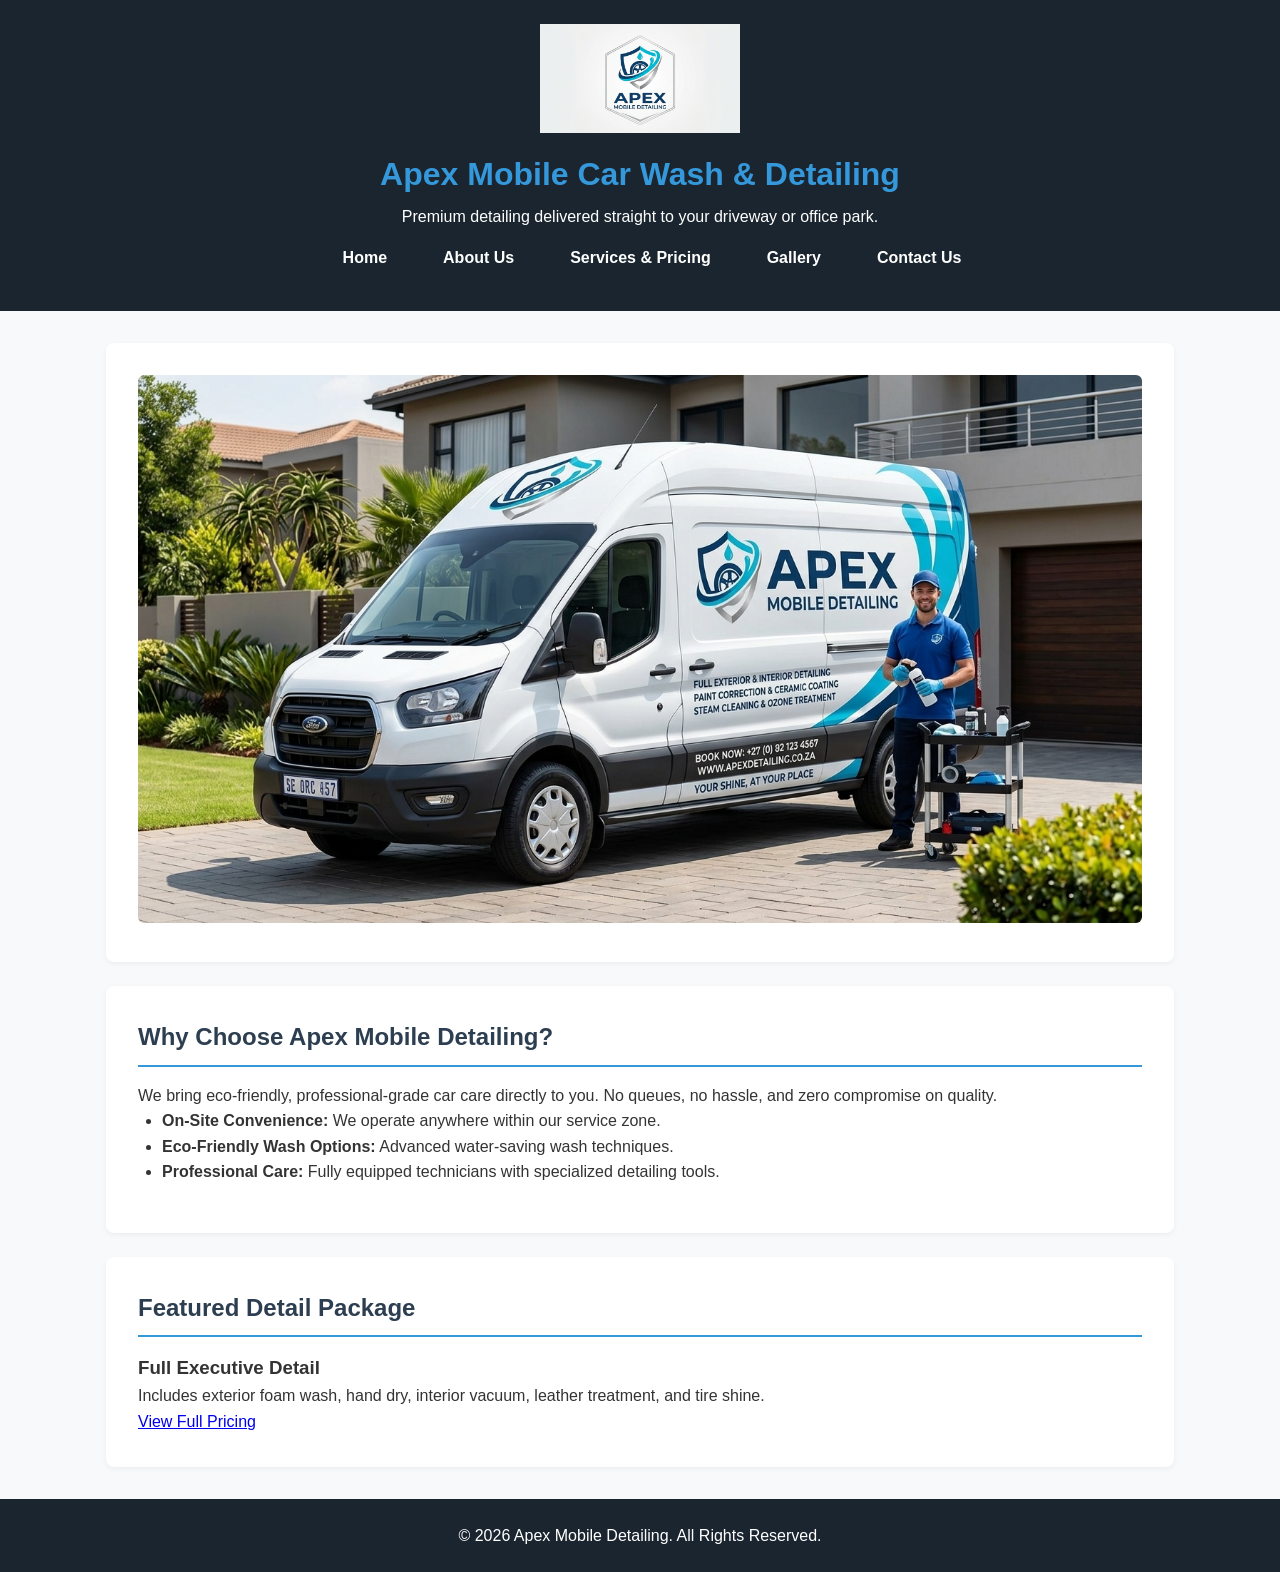
<file: index.html>
<!DOCTYPE html>
<html lang="en">
<head>
    <meta charset="UTF-8">
    <meta name="viewport" content="width=device-width, initial-scale=1.0">
    <title>Apex Mobile Detailing | Home</title>
    <link rel="stylesheet" href="style.css">
</head>
<body>
  <header>
        <!-- The logo now points to your local file in the _images folder -->
        <img src="_images/logo.png" alt="Apex Mobile Detailing Logo" class="site-logo">
        <h1>Apex Mobile Car Wash & Detailing</h1>
        <p>Premium detailing delivered straight to your driveway or office park.</p>
        <nav>
            <ul>
                <li><a href="index.html">Home</a></li>
                <li><a href="about.html">About Us</a></li>
                <li><a href="products_services.html">Services & Pricing</a></li>
                <li><a href="gallery.html">Gallery</a></li>
                <li><a href="contact.html">Contact Us</a></li>
            </ul>
        </nav>
    </header>
    
    <main>
        <section>
    <img src="_images/hero.png" alt="Executive Foam Wash" width="100%">
        </section>
        <section>
            <h2>Why Choose Apex Mobile Detailing?</h2>
            <p>We bring eco-friendly, professional-grade car care directly to you. No queues, no hassle, and zero compromise on quality.</p>
            <ul>
                <li><strong>On-Site Convenience:</strong> We operate anywhere within our service zone.</li>
                <li><strong>Eco-Friendly Wash Options:</strong> Advanced water-saving wash techniques.</li>
                <li><strong>Professional Care:</strong> Fully equipped technicians with specialized detailing tools.</li>
            </ul>
        </section>

        <section>
            <h2>Featured Detail Package</h2>
            <article>
                <h3>Full Executive Detail</h3>
                <p>Includes exterior foam wash, hand dry, interior vacuum, leather treatment, and tire shine.</p>
                <p><a href="products_services.html">View Full Pricing</a></p>
            </article>
        </section>
    </main>

    <footer>
        <p>&copy; 2026 Apex Mobile Detailing. All Rights Reserved.</p>
    </footer>
</body>
</html>
</file>
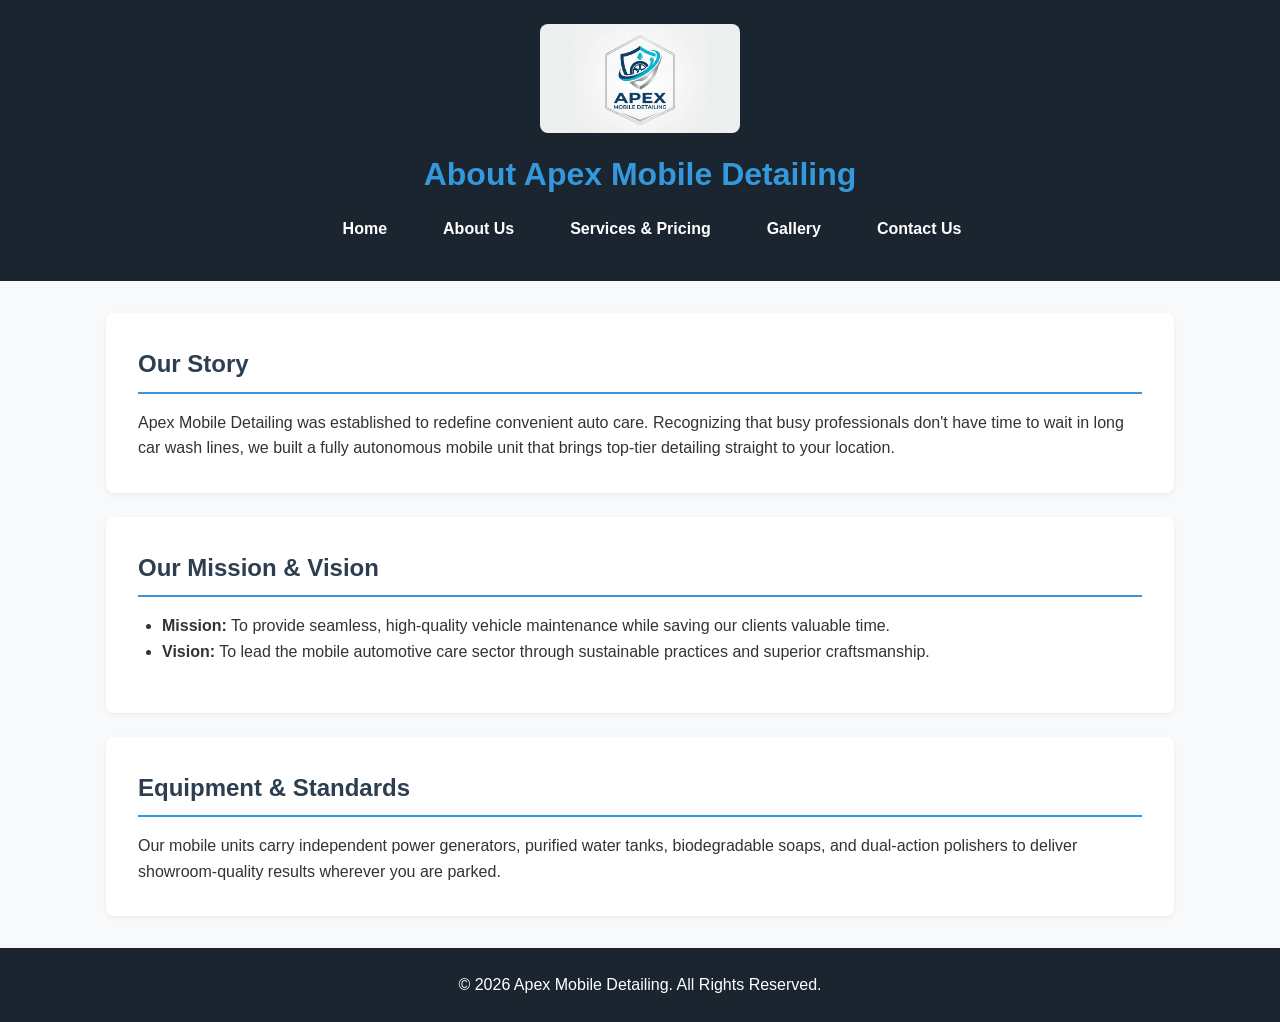
<file: about.html>
<!DOCTYPE html>
<html lang="en">
<head>
    <meta charset="UTF-8">
    <meta name="viewport" content="width=device-width, initial-scale=1.0">
    <title>Apex Mobile Detailing | About Us</title>
    <link rel="stylesheet" href="style.css">
</head>
<body>
    <header>
        <img src="_images/logo.png" alt="Apex Mobile Detailing Logo" width="200">
        <h1>About Apex Mobile Detailing</h1>
        <nav>
            <ul>
                <li><a href="index.html">Home</a></li>
                <li><a href="about.html">About Us</a></li>
                <li><a href="products_services.html">Services & Pricing</a></li>
                <li><a href="gallery.html">Gallery</a></li>
                <li><a href="contact.html">Contact Us</a></li>
            </ul>
        </nav>
    </header>

    <main>
        <section>
            <h2>Our Story</h2>
            <p>Apex Mobile Detailing was established to redefine convenient auto care. Recognizing that busy professionals don't have time to wait in long car wash lines, we built a fully autonomous mobile unit that brings top-tier detailing straight to your location.</p>
        </section>

        <section>
            <h2>Our Mission & Vision</h2>
            <ul>
                <li><strong>Mission:</strong> To provide seamless, high-quality vehicle maintenance while saving our clients valuable time.</li>
                <li><strong>Vision:</strong> To lead the mobile automotive care sector through sustainable practices and superior craftsmanship.</li>
            </ul>
        </section>

        <section>
            <h2>Equipment & Standards</h2>
            <p>Our mobile units carry independent power generators, purified water tanks, biodegradable soaps, and dual-action polishers to deliver showroom-quality results wherever you are parked.</p>
        </section>
    </main>

    <footer>
        <p>&copy; 2026 Apex Mobile Detailing. All Rights Reserved.</p>
    </footer>
</body>
</html>
</file>
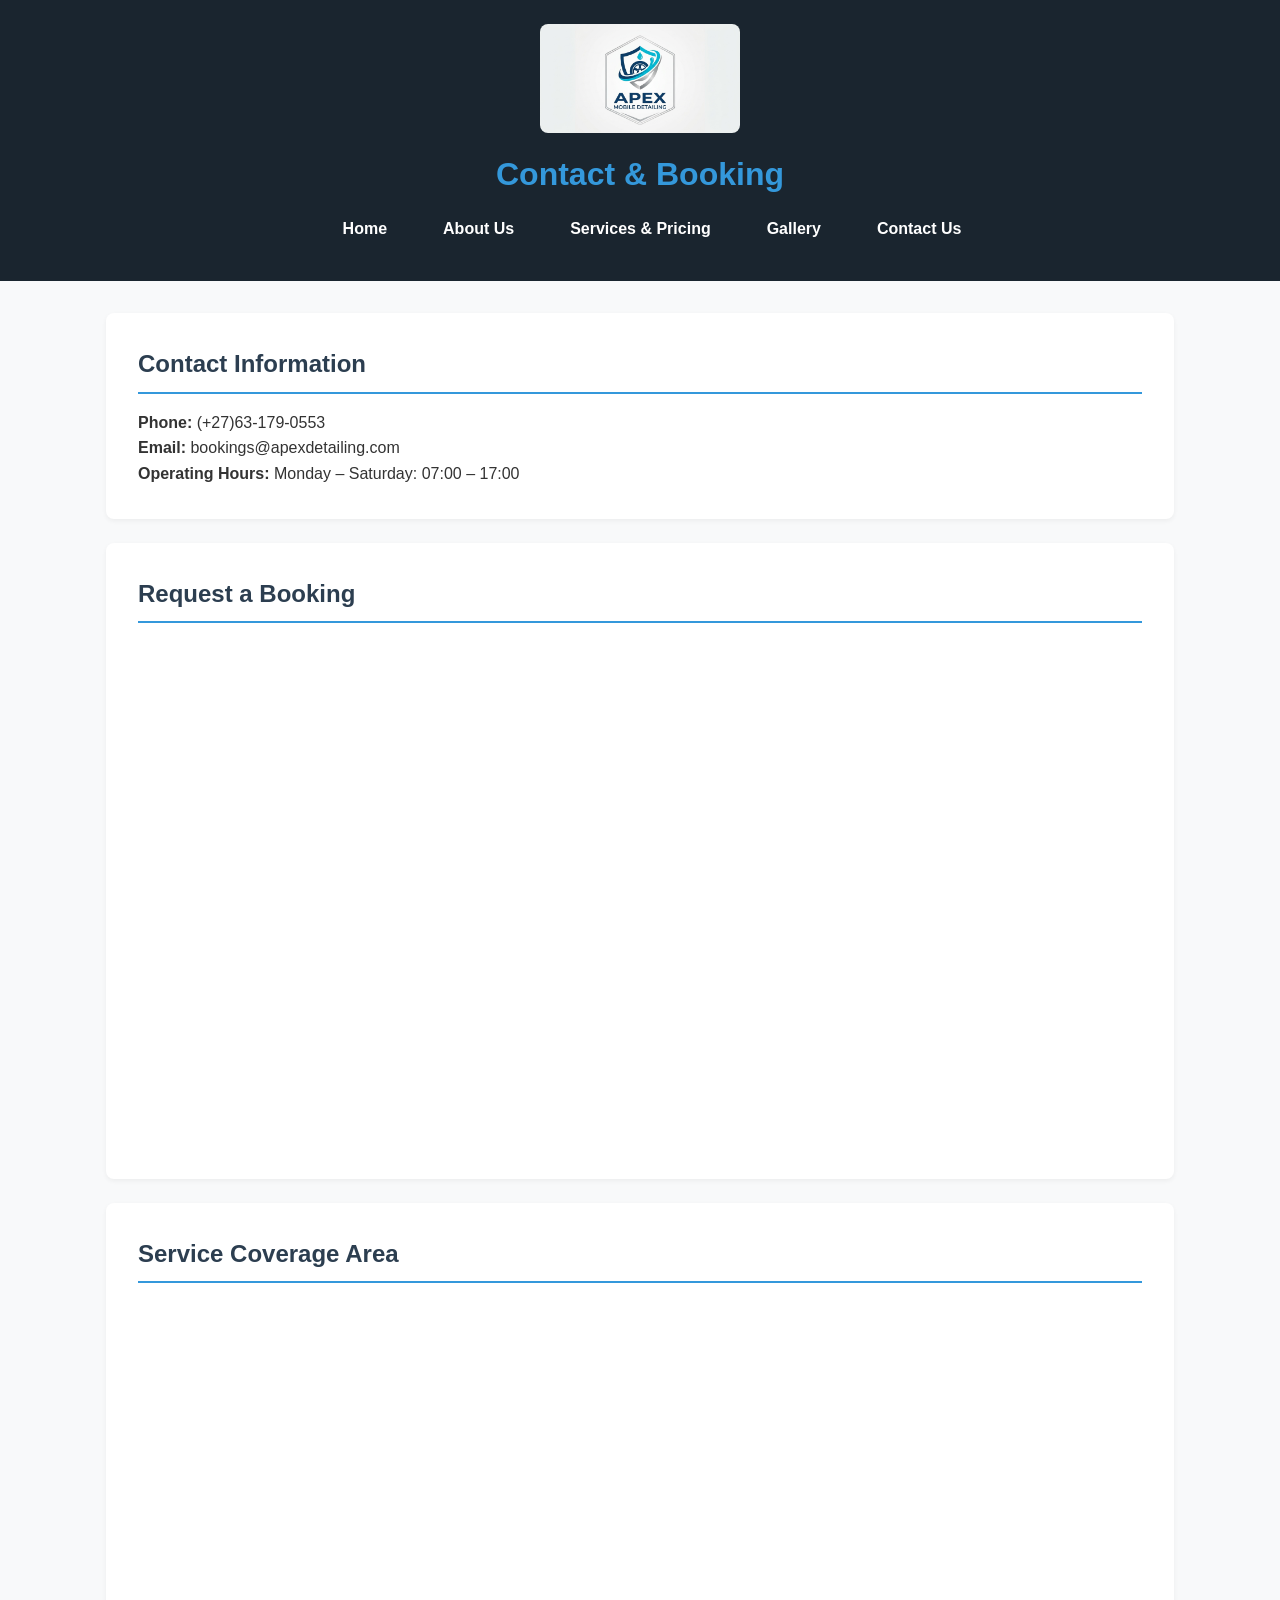
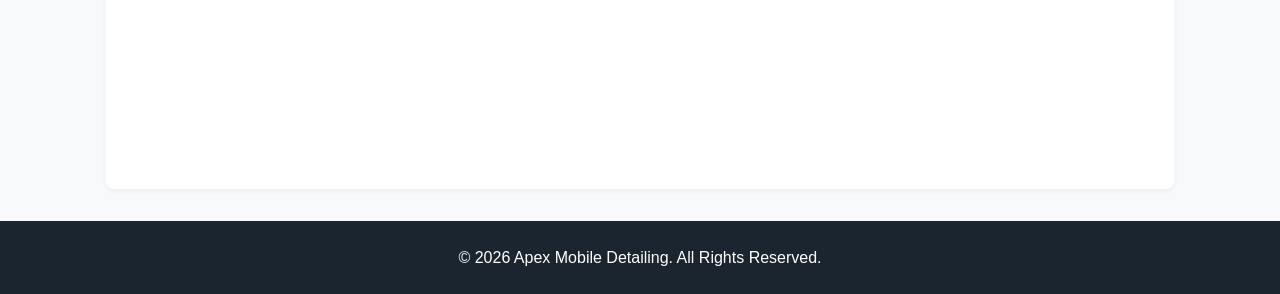
<file: contact.html>
<!DOCTYPE html>
<html lang="en">
<head>
    <meta charset="UTF-8">
    <meta name="viewport" content="width=device-width, initial-scale=1.0">
    <title>Apex Mobile Detailing | Contact Us</title>
    <link rel="stylesheet" href="style.css">
</head>
<body>
    <header>
        <img src="_images/logo.png" alt="Apex Mobile Detailing Logo" width="200">
        <h1>Contact & Booking</h1>
        <nav>
            <ul>
                <li><a href="index.html">Home</a></li>
                <li><a href="about.html">About Us</a></li>
                <li><a href="products_services.html">Services & Pricing</a></li>
                <li><a href="gallery.html">Gallery</a></li>
                <li><a href="contact.html">Contact Us</a></li>
            </ul>
        </nav>
    </header>

    <main>
        <section>
            <h2>Contact Information</h2>
            <p><strong>Phone:</strong> (+27)63-179-0553</p>
            <p><strong>Email:</strong> bookings@apexdetailing.com</p>
            <p><strong>Operating Hours:</strong> Monday – Saturday: 07:00 – 17:00</p>
        </section>

        <section>
            <h2>Request a Booking</h2>
            <iframe 
                src="https://docs.google.com/forms/d/e/1FAIpQLSc_EXAMPLE/viewform?embedded=true" 
                width="640" 
                height="500" 
                frameborder="0" 
                marginheight="0" 
                marginwidth="0">
                Loading booking form...
            </iframe>
        </section>

        <section>
            <h2>Service Coverage Area</h2>
            <iframe 
                src="https://www.google.com/maps/embed?pb=!1m18!1m12!1m3!1d10000!2d28.18!3d-25.74!2m3!1f0!2f0!3f0!3m2!1i1024!2i768!4f13.1!3m3!1m2!1s0x0%3A0x0!2zMjXCsDQ0JzI0LjAiUyAyOMKwMTAnNDguMCJF!5e0!3m2!1sen!2sza!4v1620000000000" 
                width="600" 
                height="450" 
                style="border:0;" 
                allowfullscreen="" 
                loading="lazy">
            </iframe>
        </section>
    </main>

    <footer>
        <p>&copy; 2026 Apex Mobile Detailing. All Rights Reserved.</p>
    </footer>
</body>
</html>
</file>
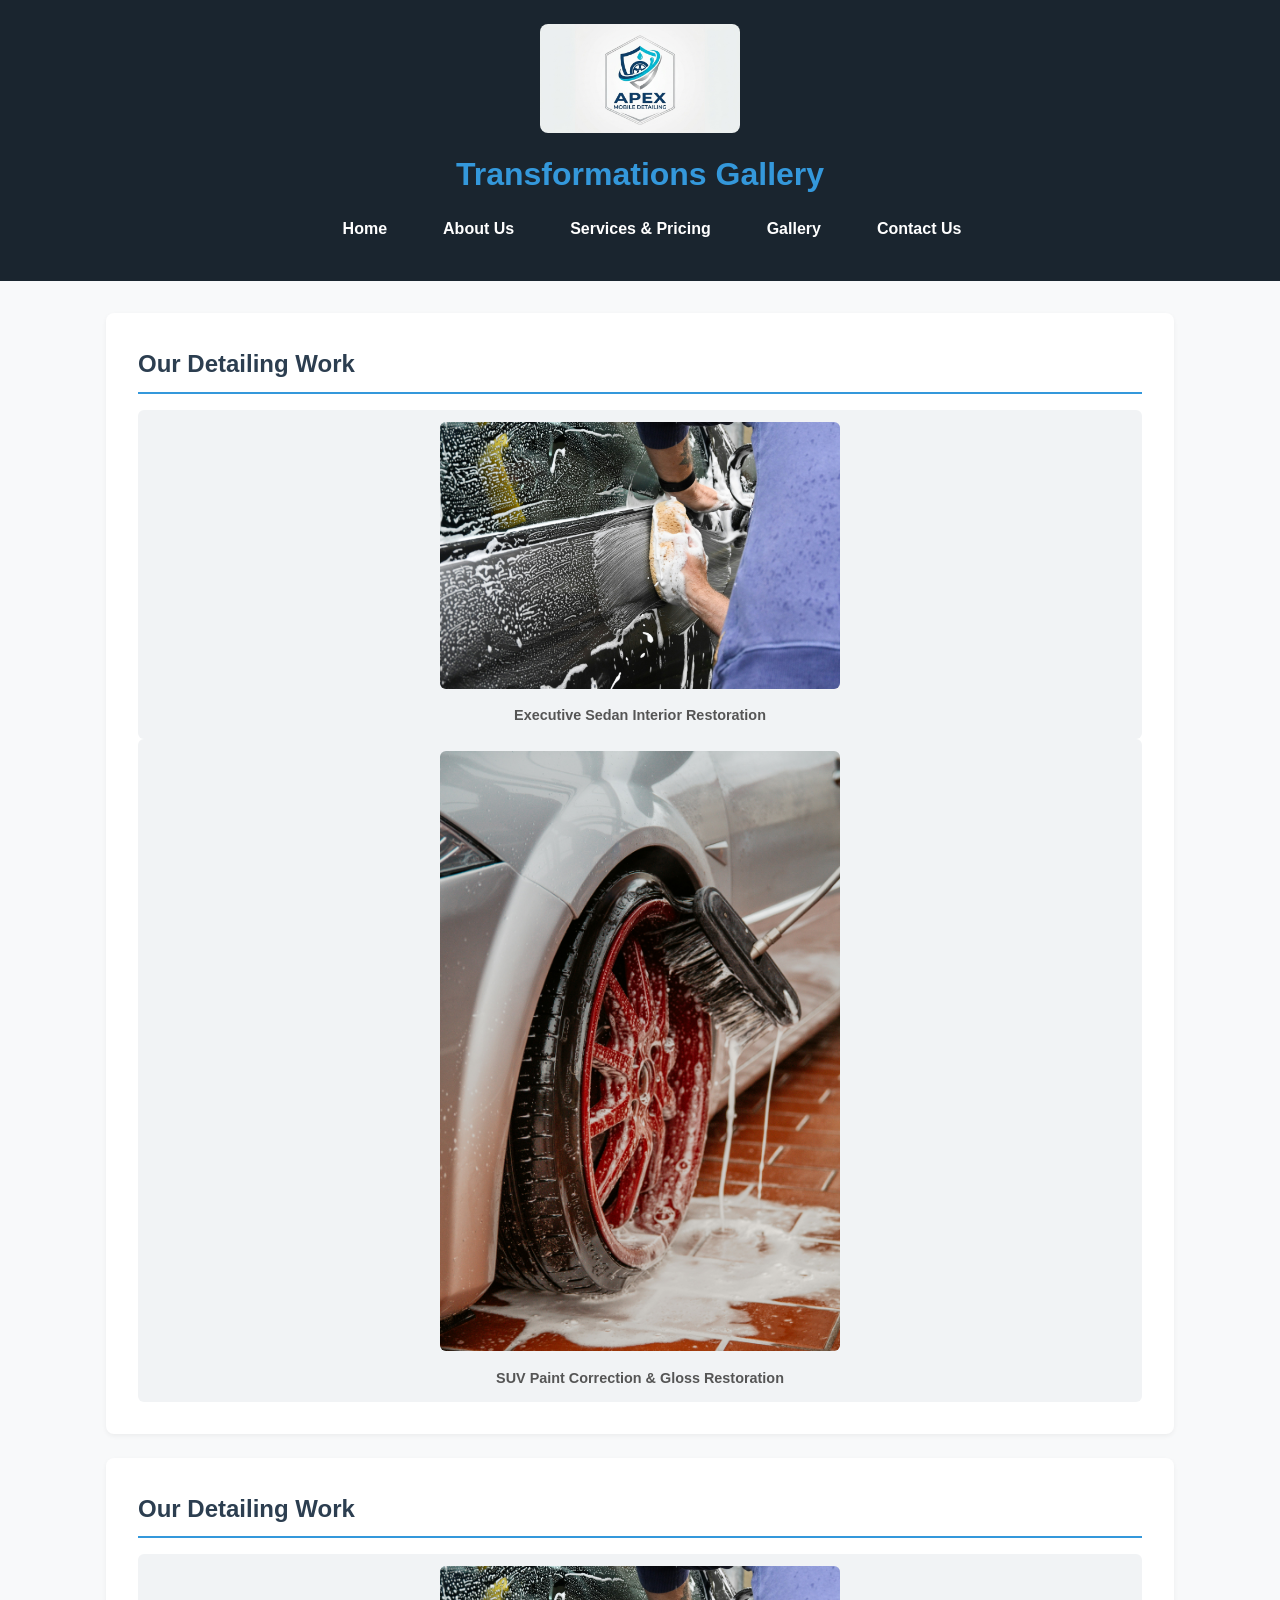
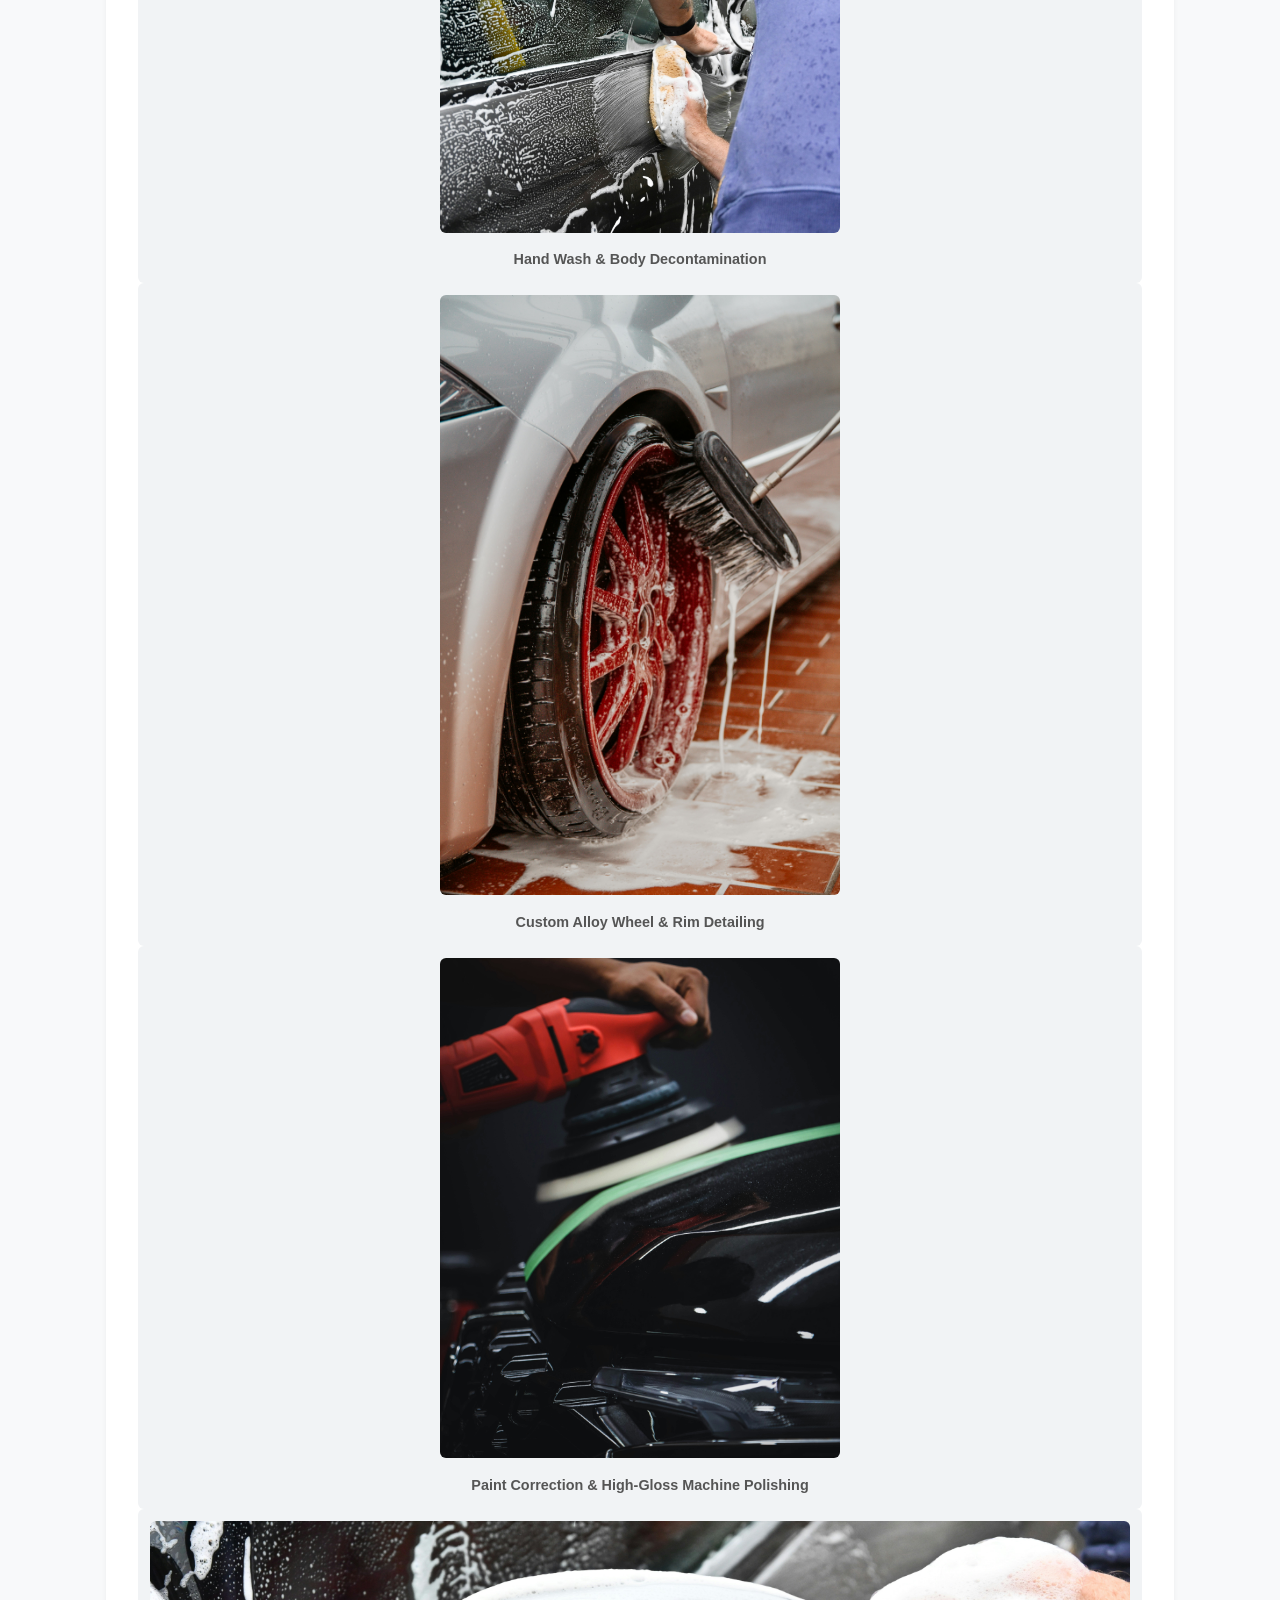
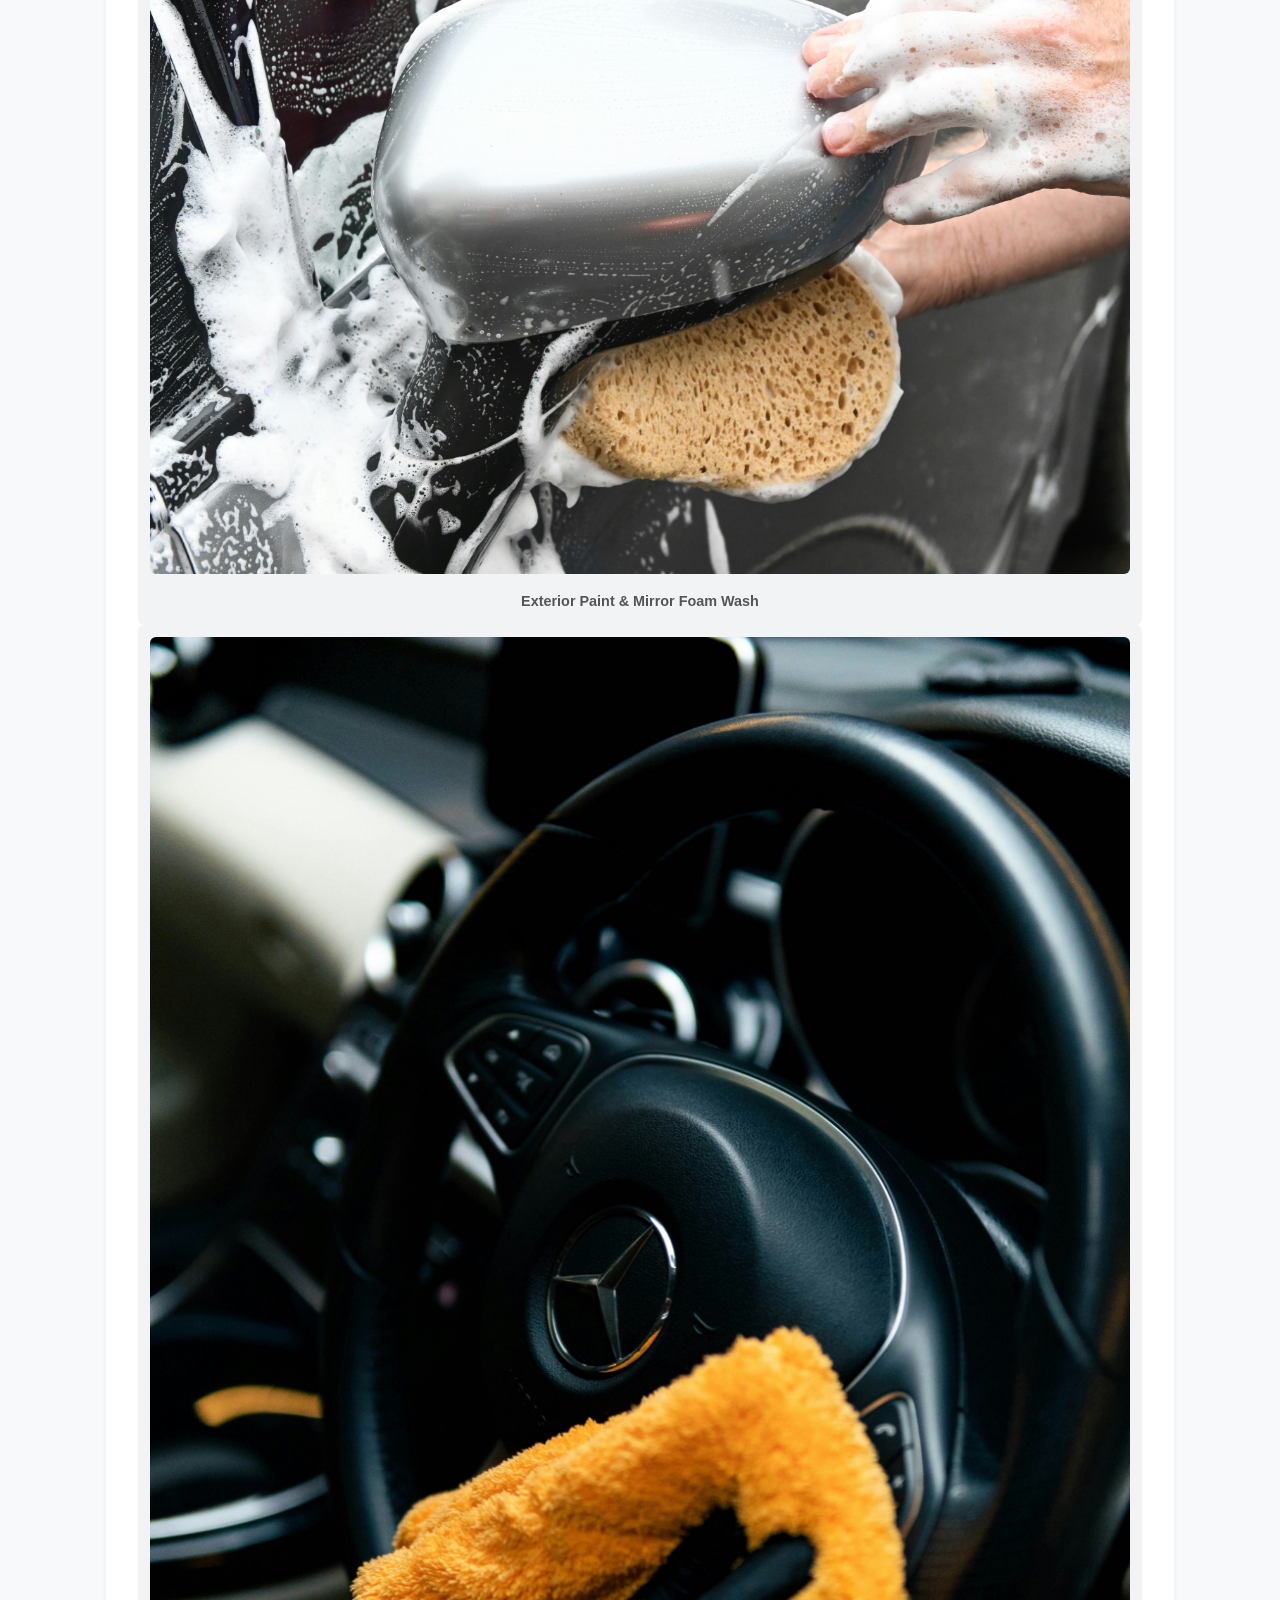
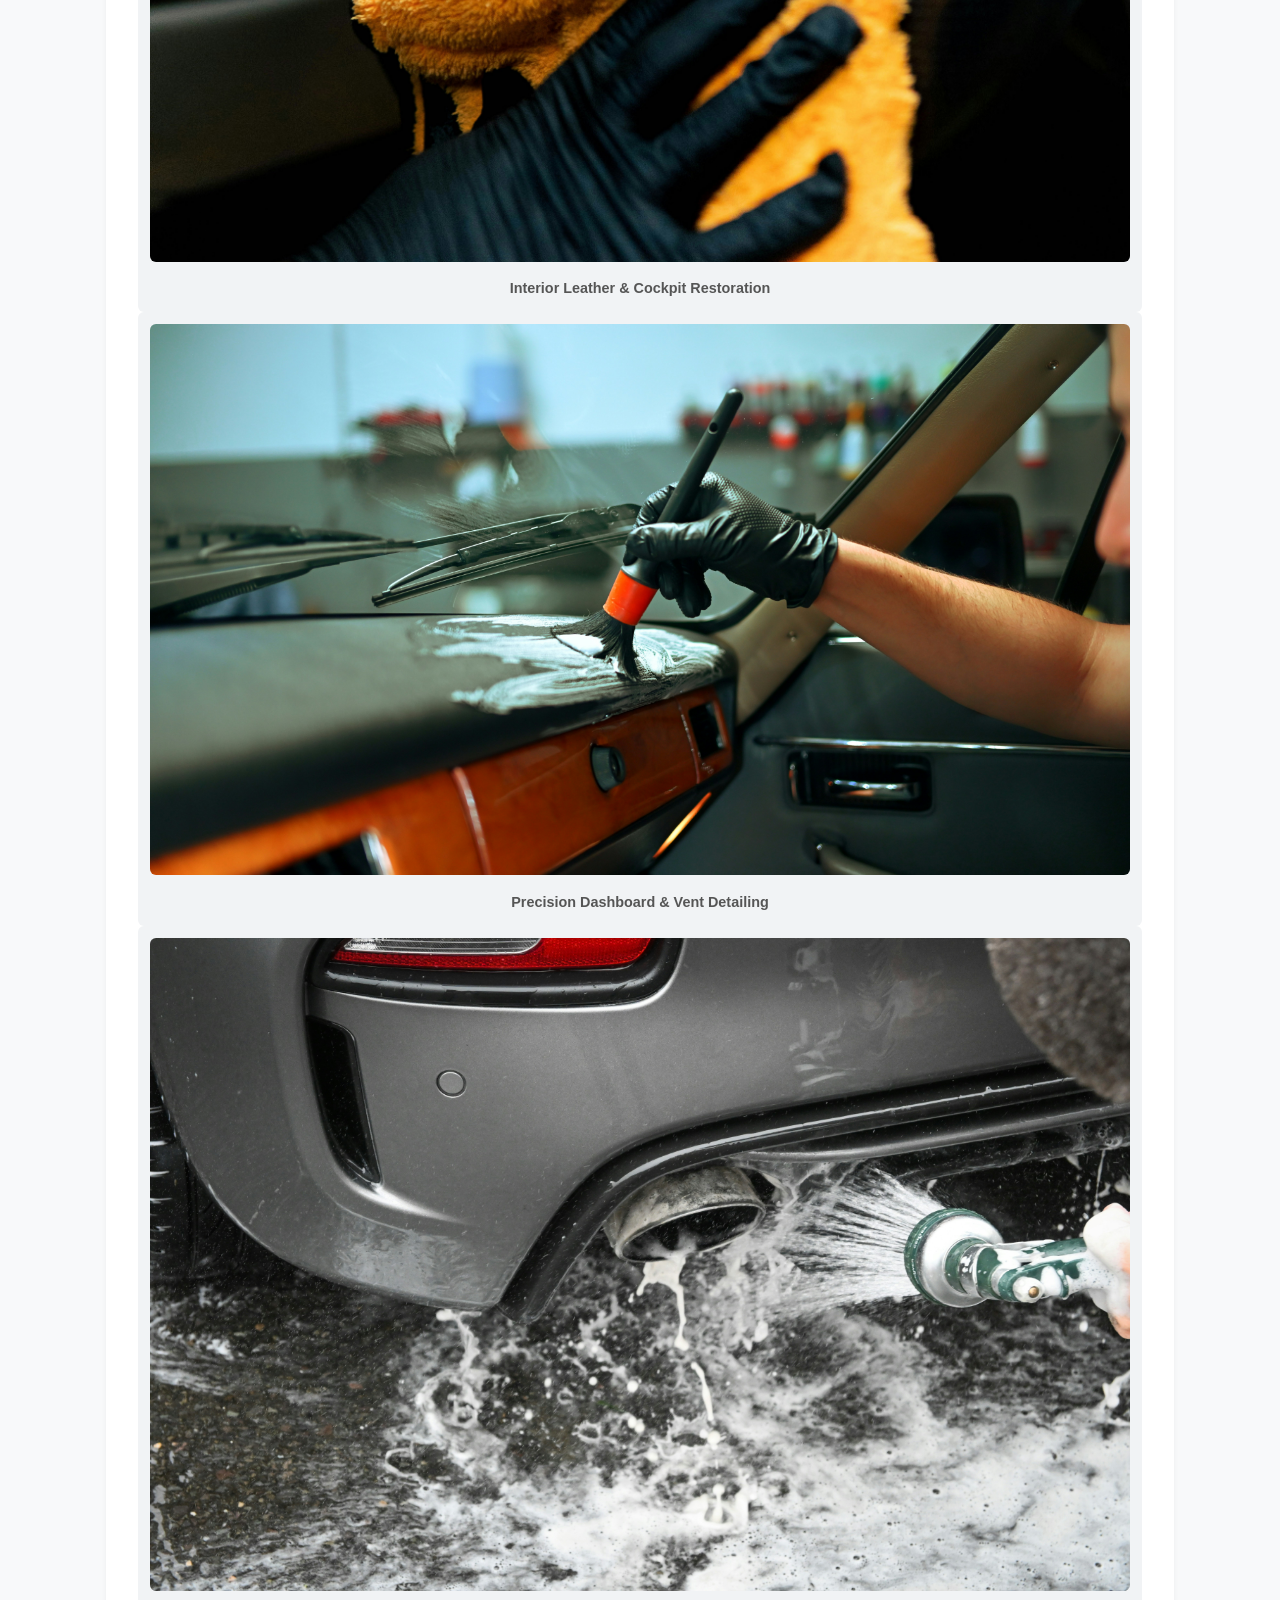
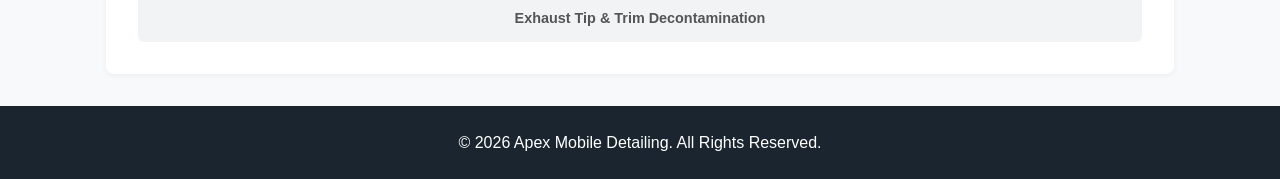
<file: gallery.html>
<!DOCTYPE html>
<html lang="en">
<head>
    <meta charset="UTF-8">
    <meta name="viewport" content="width=device-width, initial-scale=1.0">
    <title>Apex Mobile Detailing | Transformations Gallery</title>
    <link rel="stylesheet" href="style.css">
</head>
<body>
    <header>
        <img src="_images/logo.png" alt="Apex Mobile Detailing Logo" width="200">
        <h1>Transformations Gallery</h1>
        <nav>
            <ul>
                <li><a href="index.html">Home</a></li>
                <li><a href="about.html">About Us</a></li>
                <li><a href="products_services.html">Services & Pricing</a></li>
                <li><a href="gallery.html">Gallery</a></li>
                <li><a href="contact.html">Contact Us</a></li>
            </ul>
        </nav>
    </header>

    <main>
        <section>
            <h2>Our Detailing Work</h2>
            <figure>
                <img src="_images/before-after-1.jpg" alt="Interior leather restoration before and after" width="400">
                <figcaption>Executive Sedan Interior Restoration</figcaption>
            </figure>
            <figure>
                <img src="_images/before-after-2.jpg" alt="Exterior paint correction before and after" width="400">
                <figcaption>SUV Paint Correction & Gloss Restoration</figcaption>
            </figure>
        </section>

        <section>
    <h2>Our Detailing Work</h2>
    <figure>
        <img src="_images/before-after-1.jpg" alt="Hand Body Wash" width="400">
        <figcaption>Hand Wash & Body Decontamination</figcaption>
    </figure>
    <figure>
        <img src="_images/before-after-2.jpg" alt="Wheel Scrub Clean" width="400">
        <figcaption>Custom Alloy Wheel & Rim Detailing</figcaption>
    </figure>
    <figure>
        <img src="_images/paint-polish.jpg" alt="Paint Machine Polishing" width="400">
        <figcaption>Paint Correction & High-Gloss Machine Polishing</figcaption>
    </figure>
    <figure>
                <img src="_images/mirror.jpg" alt="Foam hand wash on side mirror">
                <figcaption>Exterior Paint & Mirror Foam Wash</figcaption>
            </figure>
            
            <figure>
                <img src="_images/steering.jpg" alt="Microfiber cleaning on Mercedes steering wheel">
                <figcaption>Interior Leather & Cockpit Restoration</figcaption>
            </figure>
            
            <figure>
                <img src="_images/brush.jpg" alt="Detailing brush cleaning dashboard trim">
                <figcaption>Precision Dashboard & Vent Detailing</figcaption>
            </figure>
            
            <figure>
                <img src="_images/exhaust-wash.jpg" alt="Pressure rinse on rear bumper and exhaust tip">
                <figcaption>Exhaust Tip & Trim Decontamination</figcaption>
            </figure>
</section>
    </main>

    <footer>
        <p>&copy; 2026 Apex Mobile Detailing. All Rights Reserved.</p>
    </footer>
</body>
</html>
</file>
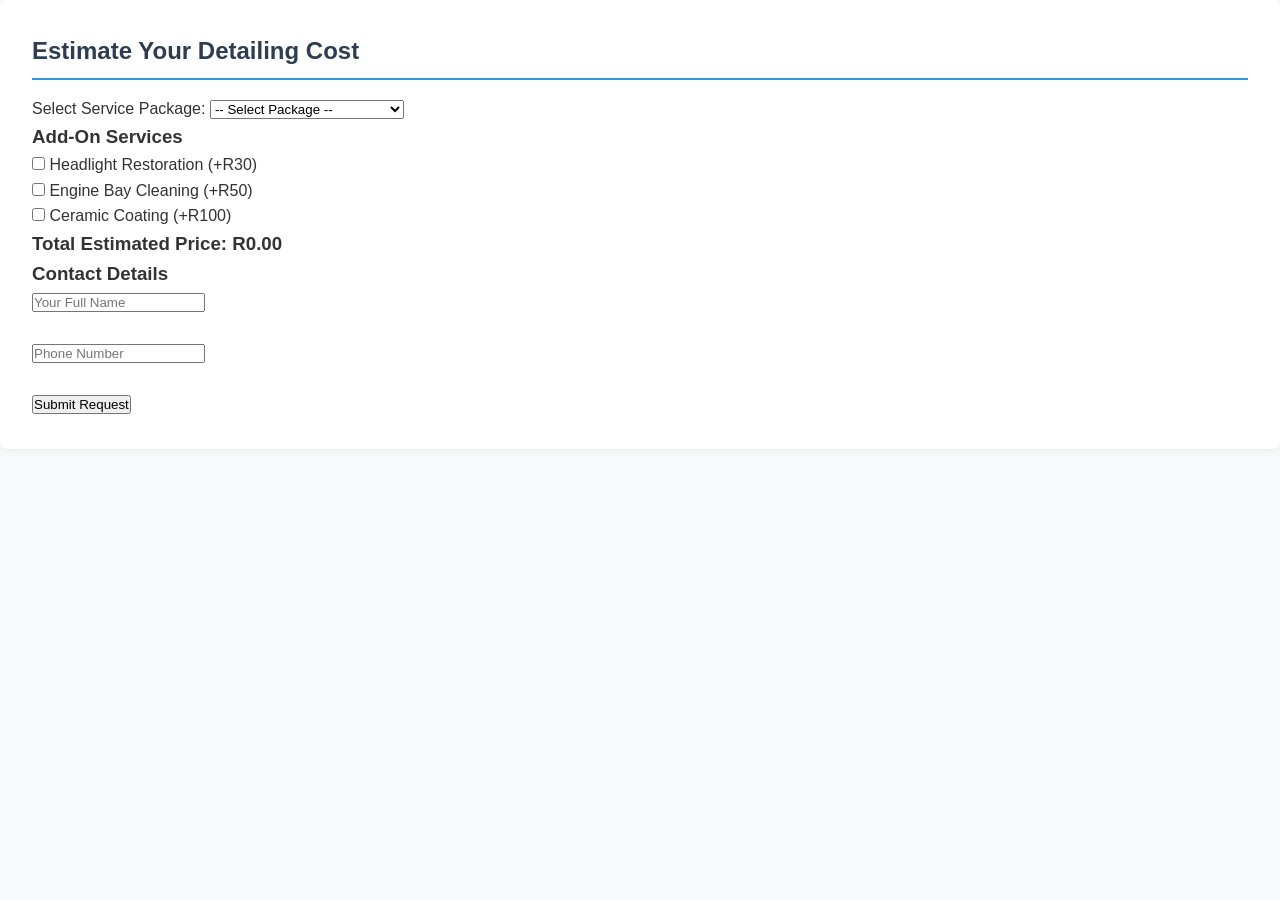
<file: products_services.html>
<!DOCTYPE html>
<html lang="en">
<head>
    <meta charset="UTF-8">
    <meta name="viewport" content="width=device-width, initial-scale=1.0">
    <title>Document</title>
    <link rel="stylesheet" href="style.css">
</head>
<body>
    <section>
    <h2>Estimate Your Detailing Cost</h2>
    <form id="booking-form">
        <label for="service-select">Select Service Package:</label>
        <select id="service-select">
            <option value="0">-- Select Package --</option>
            <option value="45">Express Maintenance (R45)</option>
            <option value="95">Executive Interior (R95)</option>
            <option value="180">Full Showroom Detail (R180)</option>
        </select>

        <h3>Add-On Services</h3>
        <label><input type="checkbox" class="addon-checkbox" value="30"> Headlight Restoration (+R30)</label><br>
        <label><input type="checkbox" class="addon-checkbox" value="50"> Engine Bay Cleaning (+R50)</label><br>
        <label><input type="checkbox" class="addon-checkbox" value="100"> Ceramic Coating (+R100)</label>

        <h3>Total Estimated Price: <span id="total-price">R0.00</span></h3>

        <h3>Contact Details</h3>
        <input type="text" id="client-name" placeholder="Your Full Name"><br><br>
        <input type="tel" id="client-phone" placeholder="Phone Number"><br><br>
        <button type="submit">Submit Request</button>
    </form>
    
    <p id="form-feedback"></p>
</section>


<script src="script.js"></script>
    
</body>
</html>
</file>
<file: style.css>
/* Reset and Base Styles */
* {
    margin: 0;
    padding: 0;
    box-sizing: border-box;
}

body {
    font-family: 'Segoe UI', Tahoma, Geneva, Verdana, sans-serif;
    line-height: 1.6;
    color: #333333;
    background-color: #f8f9fa;
}

/* Header & Navigation */
header {
    background-color: #1a252f;
    color: #ffffff;
    padding: 1.5rem;
    text-align: center;
}

header img {
    border-radius: 8px;
    margin-bottom: 0.5rem;
}

header h1 {
    font-size: 2rem;
    margin-bottom: 0.25rem;
    color: #3498db;
}

nav ul {
    list-style: none;
    display: flex;
    justify-content: center;
    gap: 1.5rem;
    margin-top: 1rem;
    flex-wrap: wrap;
}

nav a {
    color: #ffffff;
    text-decoration: none;
    font-weight: 600;
    padding: 0.5rem 1rem;
    border-radius: 4px;
    transition: background-color 0.3s ease;
}

nav a:hover {
    background-color: #3498db;
}

/* Main Content & Sections */
main {
    max-width: 1100px;
    margin: 2rem auto;
    padding: 0 1rem;
}

section {
    background: #ffffff;
    padding: 2rem;
    margin-bottom: 1.5rem;
    border-radius: 8px;
    box-shadow: 0 2px 5px rgba(0,0,0,0.05);
}

h2 {
    color: #2c3e50;
    margin-bottom: 1rem;
    border-bottom: 2px solid #3498db;
    padding-bottom: 0.5rem;
}

ul, ol {
    margin-left: 1.5rem;
    margin-bottom: 1rem;
}

/* Images & Gallery Grid */
img {
    max-width: 100%;
    height: auto;
    border-radius: 6px;
}

.gallery-grid {
    display: grid;
    grid-template-columns: repeat(auto-fit, minmax(280px, 1fr));
    gap: 1.5rem;
    margin-top: 1rem;
}

figure {
    background: #f1f3f5;
    padding: 0.75rem;
    border-radius: 6px;
    text-align: center;
}

figcaption {
    margin-top: 0.5rem;
    font-weight: 600;
    font-size: 0.9rem;
    color: #555555;
}

/* Footer */
footer {
    text-align: center;
    padding: 1.5rem;
    background-color: #1a252f;
    color: #ffffff;
    margin-top: 2rem;
}
/* --- New Styling for Logo and Background --- */

/* Ensures the logo in the header looks correct */
.site-logo {
    width: 200px; /* Or adjust to your preferred size */
    height: auto;
    border-radius: 0; /* Keeps the professional logo shape */
    margin-bottom: 0.5rem;
}

/* Styles the hero section to use the van image as a background */
.hero-section {
    background-image: linear-gradient(rgba(0, 0, 0, 0.5), rgba(0, 0, 0, 0.7)), url('_images/hero-bg.png');
    background-size: cover;      /* Makes image cover entire section */
    background-position: center;   /* Centers the image */
    background-attachment: fixed; /* Optional: adds a parallax scrolling effect */
    color: #ffffff;             /* Sets text to white for legibility */
    padding: 100px 2rem;        /* Adds large padding for a dramatic hero effect */
    border-radius: 8px;
    margin-bottom: 1.5rem;
    display: flex;
    justify-content: center;
    text-align: center;
}

/* Styles the content *inside* the hero background */
.hero-content {
    max-width: 800px;
    background-color: rgba(26, 37, 47, 0.8); /* Adds dark, semi-transparent box behind text */
    padding: 2rem;
    border-radius: 8px;
}

/* Specific text color adjustments for the hero section */
.hero-content h2 {
    color: #3498db; /* Keeps section heading blue */
    border-bottom: 2px solid #3498db;
    padding-bottom: 0.5rem;
}

.hero-content p, 
.hero-content ul li {
    color: #ffffff; /* Ensures text is white over dark box */
}
</file>
